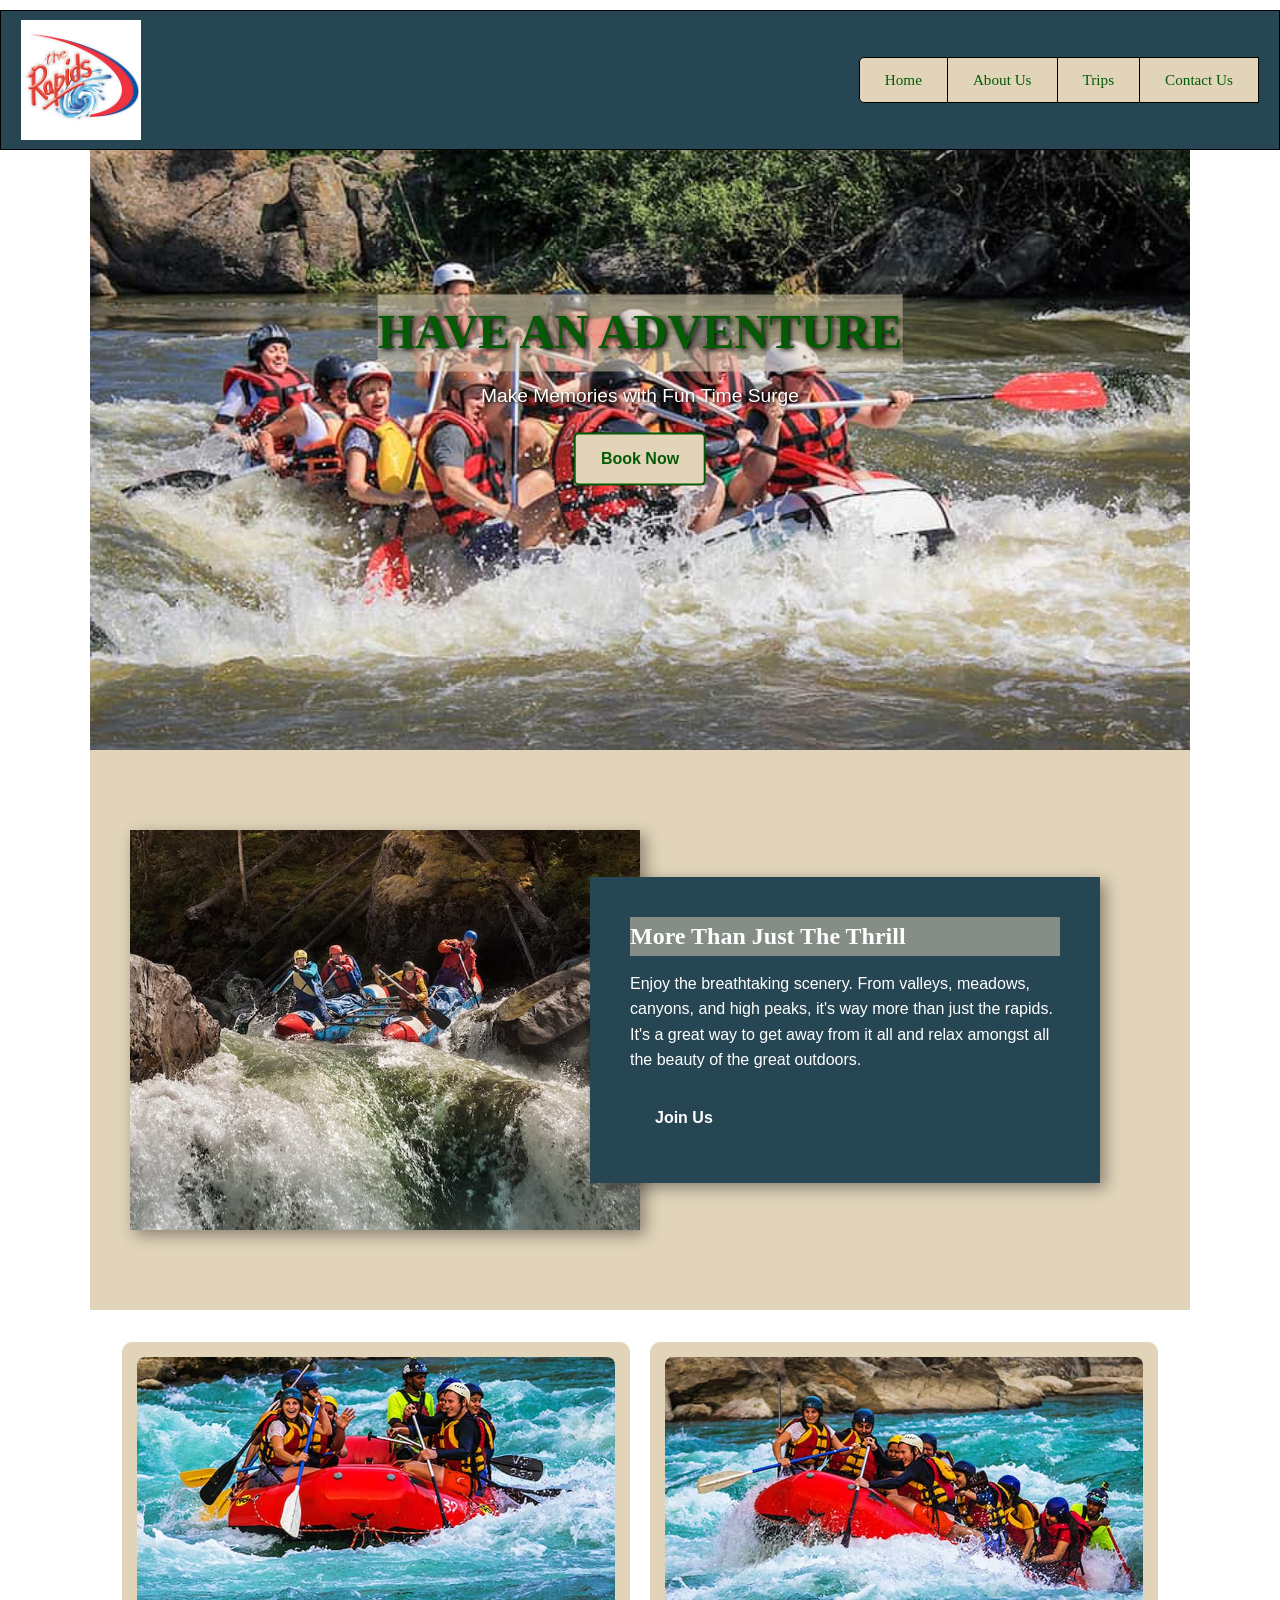
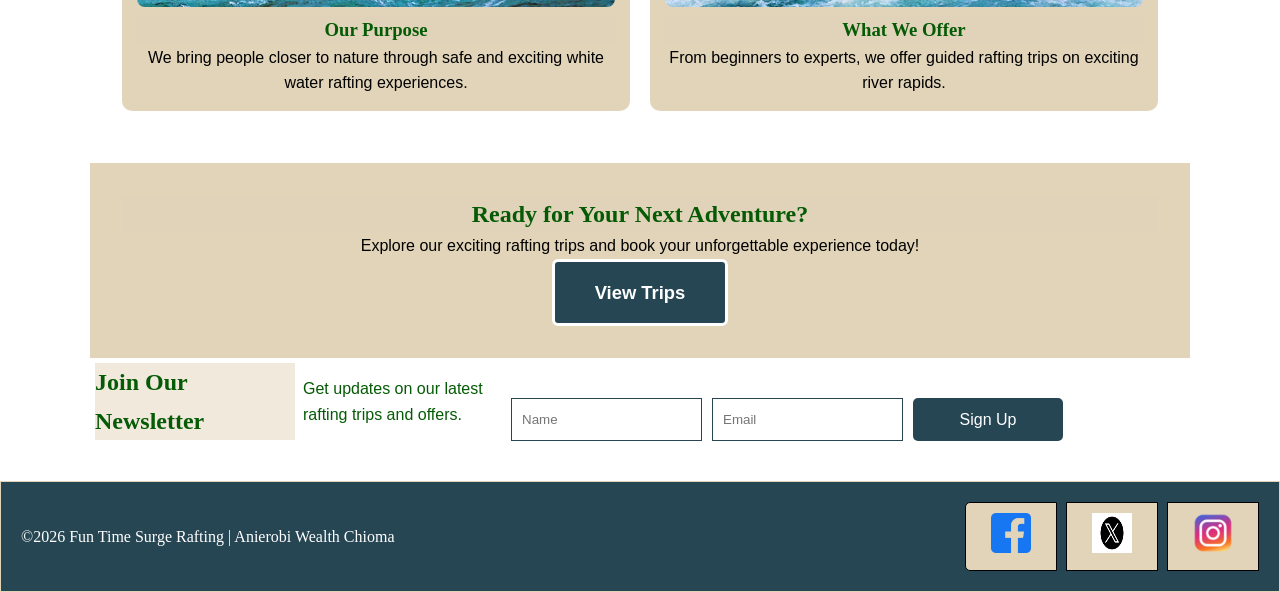
<file: wwr/index.html>
<!DOCTYPE html>
<html lang="en-US">
<head>
    <meta charset="UTF-8">
    <meta name="viewport" content="width=device-width, initial-scale=1.0">
    <title>Home | Fun Time Surge Rafting</title>
    <meta name="description" content="Experience thrilling white water rafting adventures with Fun Time Surge Rafting. Book family trips, rapids, and scenic river tours today.">
    <meta name="author" content="Anierobi Wealth Chioma">
    <link rel="stylesheet" href="styles/rafting.css">
</head>

<body>
    <header>
        <img src="images/logo.jpg" alt="Fun Time Surge Rafting Logo">
        <nav>
            <a href="index.html">Home</a>
            <a href="about.html">About Us</a>
            <a href="trips.html">Trips</a>
            <a href="contact.html">Contact Us</a>
        </nav>
    </header>

    <main>
        <section class="hero-home">
        <img src="images/hero.jpg" alt="White Water Rafting Adventure">
        <div class="hero-text">
            <h1>HAVE AN ADVENTURE</h1>
            <p>Make Memories with Fun Time Surge</p>
            <a href="trips.html" class="btn">Book Now</a>
        </div>
        </section>

        <section class="mountains">
            <img src="images/mountains.jpg" alt="Scenic mountains">
            <div class="msg-box">
                <h2>More Than Just The Thrill</h2>
                <p>Enjoy the breathtaking scenery. From valleys, meadows, canyons, and high peaks, it's way more than just the rapids. It's a great way to get away from it all and relax amongst all the beauty of the great outdoors.</p>
                <a href="trips.html" class="btn btn-light">Join Us</a>
            </div>
        </section>

        <section class="home-grid">

            <div class="grid-item">
                <img src="images/rafting1.jpg" alt="Rafting Adventure 1">
                <h3>Our Purpose</h3>
                <p>
                    We bring people closer to nature through safe and exciting white water rafting experiences.
                </p>
            </div>

            <div class="grid-item">
                <img src="images/rafting2.jpg" alt="Rafting Adventure 2">
                <h3>What We Offer</h3>
                <p>
                    From beginners to experts, we offer guided rafting trips on exciting river rapids.
                </p>
            </div>

        </section>

        <section class="cta">
            <h2>Ready for Your Next Adventure?</h2>
            <p>Explore our exciting rafting trips and book your unforgettable experience today!</p>

            <a href="trips.html" class="cta-button">View Trips</a>
        </section>

        <section class="newsletter">
            <h2>Join Our Newsletter</h2>
        <p>Get updates on our latest rafting trips and offers.</p>
        <form>
            <input type="text" name="name" placeholder="Name" required>
            <input type="email" name="email" placeholder="Email" required>
            <button type="submit">Sign Up</button>
        </form>
        </section>
    </main>

    <footer>
        <p> ©2026 Fun Time Surge Rafting | Anierobi Wealth Chioma</p>
    <nav class="socialmedia">
      <a href="https://www.facebook.com/">
        <img src="images/facebook.png" alt="Facebook Icon" width="30">
      </a>
      <a href="https://www.twitter.com/">
        <img src="images/twitter.png" alt="Twitter Icon" width="30">
      </a>
      <a href="https://www.instagram.com/">
        <img src="images/instagram.png" alt="Instagram Icon" width="30">
      </a>
    </nav>

    </footer>

</body>
</html>
</file>
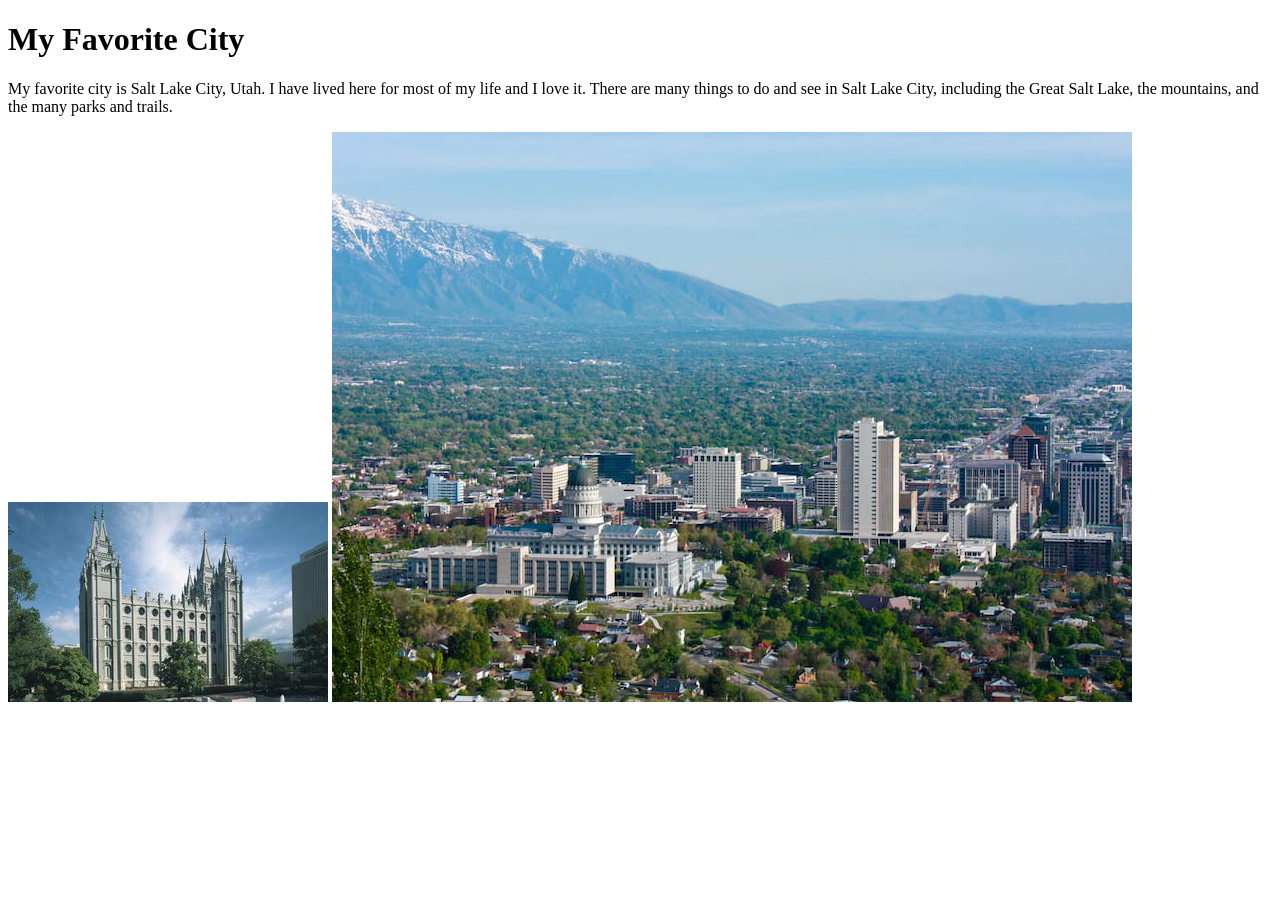
<file: week01/favorite-city.html>
<!DOCTYPE html>
<html lang="en">
<head>
    <meta charset="UTF-8">
    <meta name="viewport" content="width=device-width, initial-scale=1.0">
    <title>My Favorite City - Anierobi Wealth</title>
</head>
<body>
    <h1>My Favorite City</h1>
    <p>My favorite city is Salt Lake City, Utah. I have lived here for most of my life and I love it. There are many things to do and see in Salt Lake City, including the Great Salt Lake, the mountains, and the many parks and trails.</p>
    <img src="../images/salt-lake-temple.jpg" alt="The Salt Lake Temple."> 
    <img src="../week01/images/Salt-Lake-City-Utah2.jpg" alt ="A view of downtown Salt Lake City.">

</body>
</html>
</file>
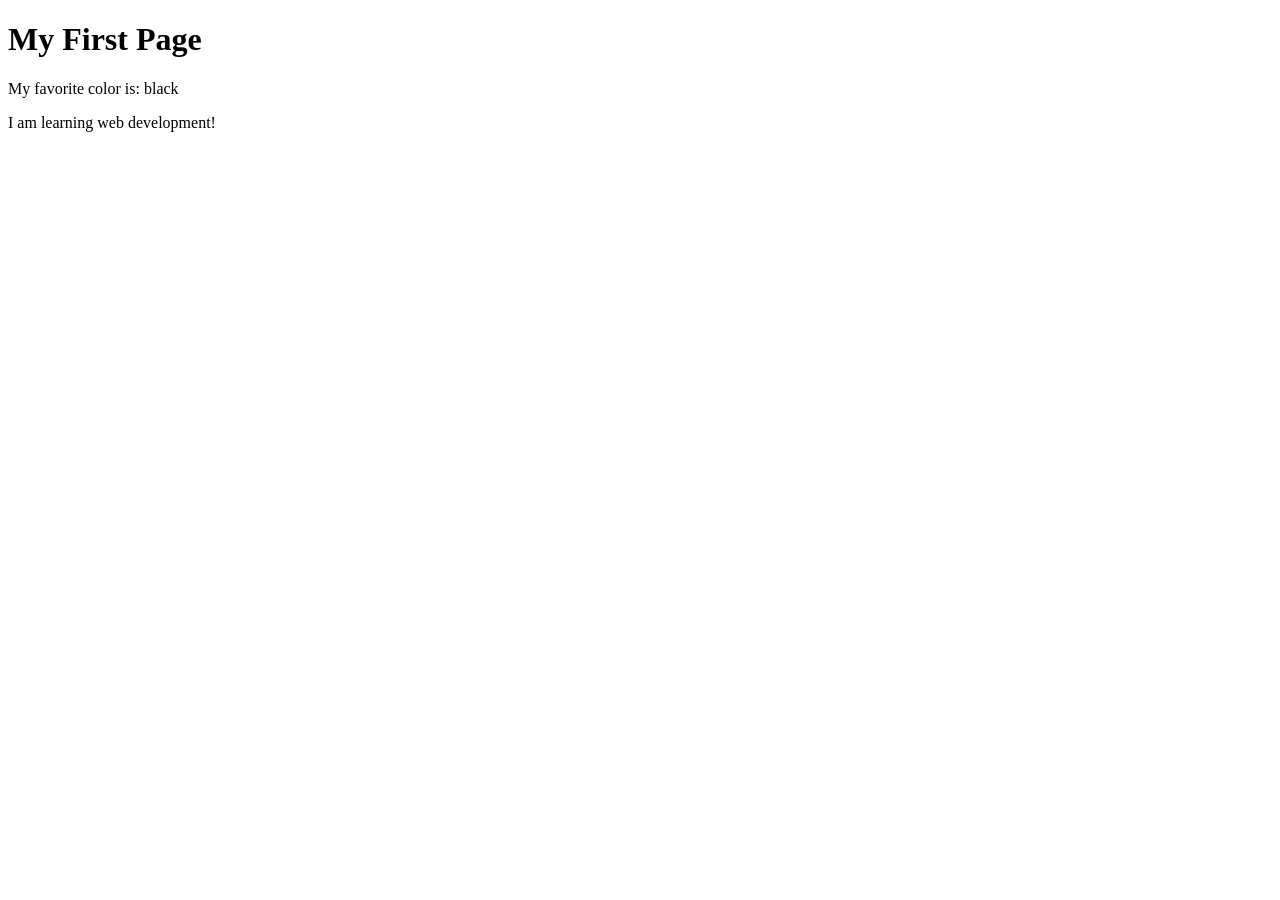
<file: week01/first-page.html>
<!DOCTYPE html>
<html lang="en">

<head>
    <meta charset="UTF-8">
    <meta name="viewport" content="width=device-width, initial-scale=1.0">
    <title>My First Page</title>
</head>

<body>
    <h1>My First Page</h1>
    <p>My favorite color is: black</p>
    <p>I am learning web development!</p>
</body>

</html>
</file>
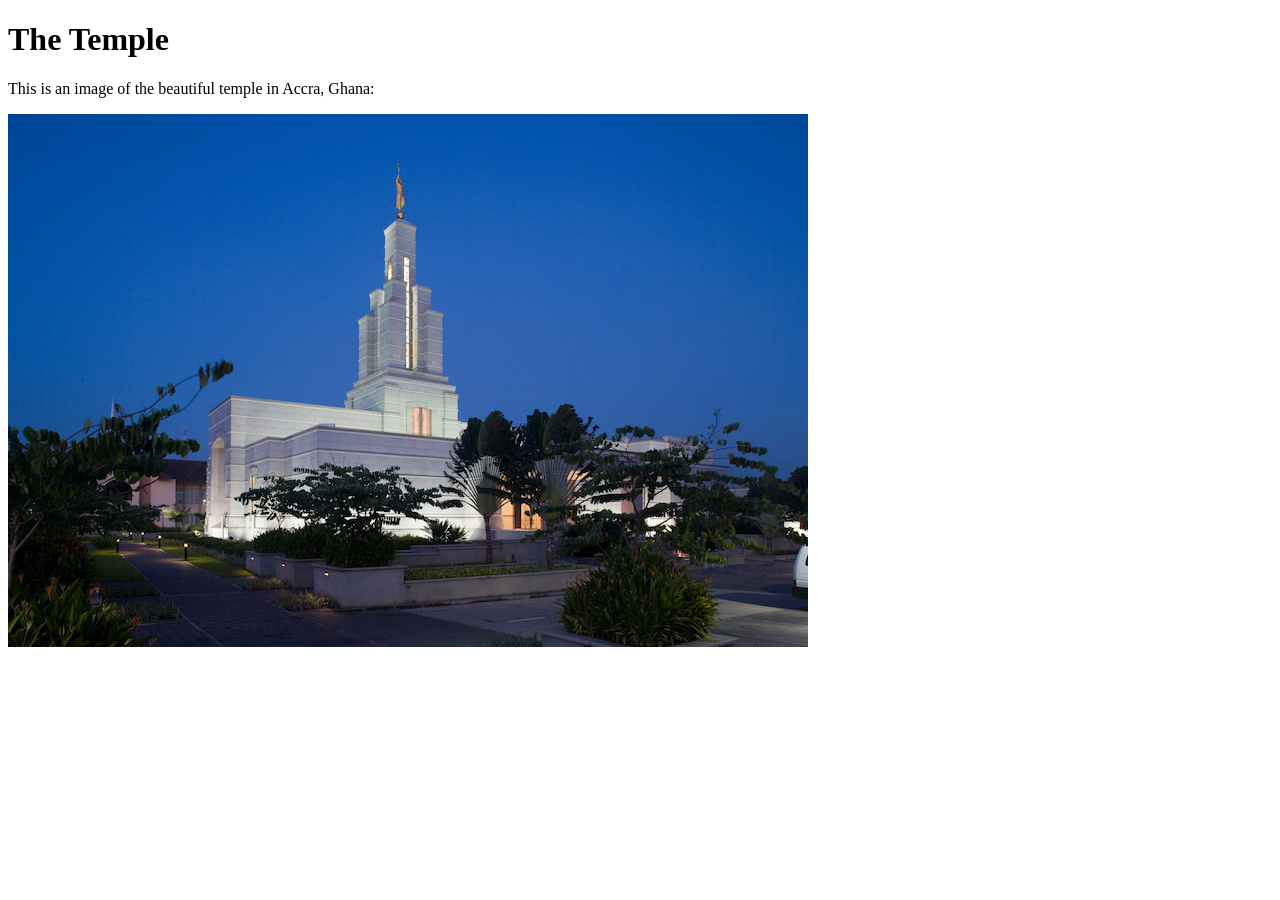
<file: week01/images-solution.html>
<!DOCTYPE html>
<html lang="en">

<head>
    <meta charset="UTF-8">
    <meta name="viewport" content="width=device-width, initial-scale=1.0">
    <title>Temple Image</title>
</head>

<body>
    <h1>The Temple</h1>
    <p>This is an image of the beautiful temple in Accra, Ghana:</p>
    <img src="images/temple-small.jpg" alt="THE ACCRA GHANA TEMPLE">

</body>

</html>
</file>
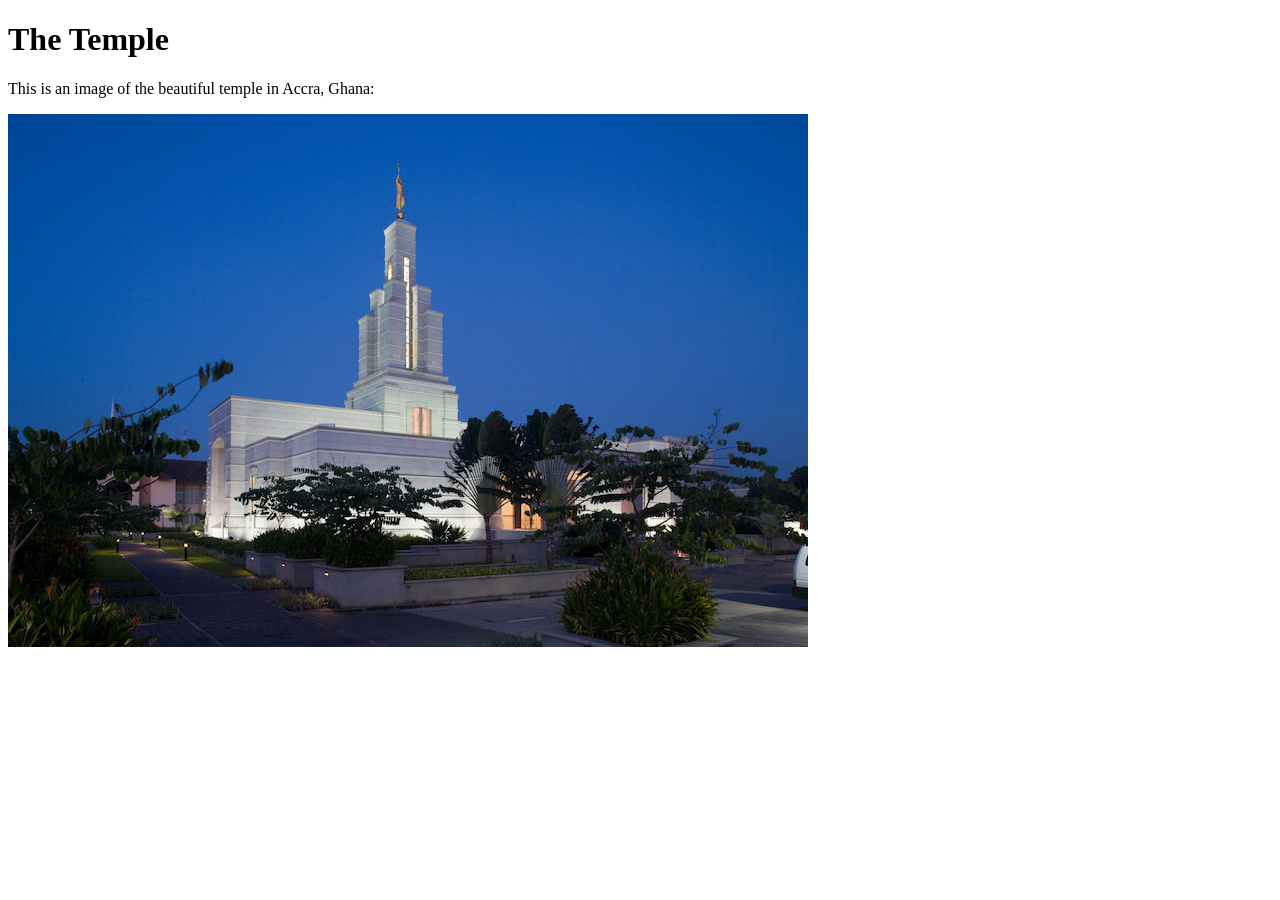
<file: week01/images.html>
<!DOCTYPE html>
<html lang="en">

<head>
    <meta charset="UTF-8">
    <meta name="viewport" content="width=device-width, initial-scale=1.0">
    <title>Temple Image</title>
</head>

<body>
    <h1>The Temple</h1>
    <p>This is an image of the beautiful temple in Accra, Ghana:</p>
    <img src="images/temple-small.jpg" alt="The Accra Ghana Temple">

</body>

</html>
</file>
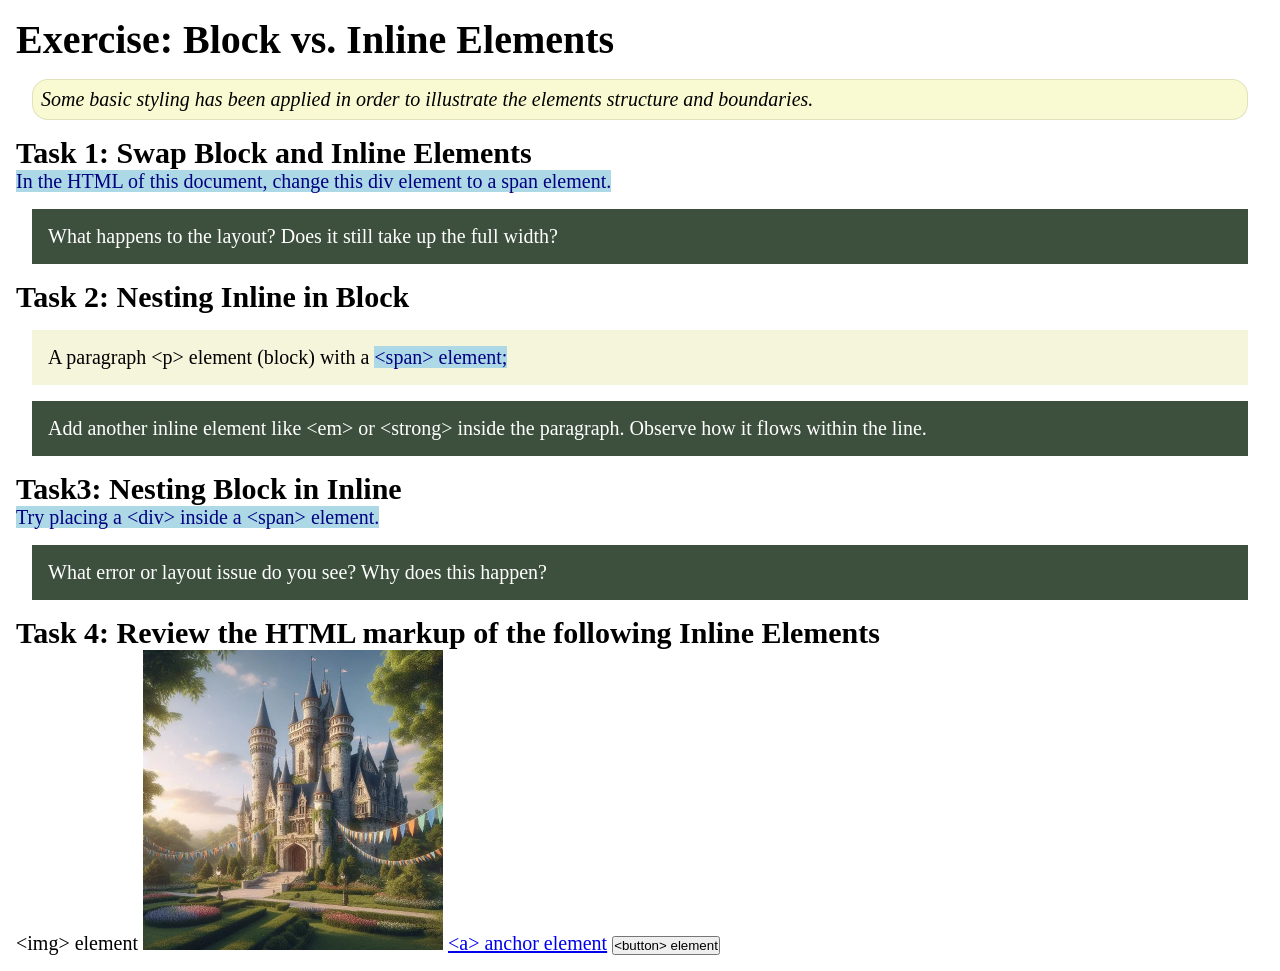
<file: week02/block-vs-inline.html>
<!DOCTYPE html>
<html lang="en">

<head>
    <link rel="stylesheet" href="styles/block-vs-inline.css">
    <meta charset="UTF-8">
    <meta name="viewport" content="width=device-width, initial-scale=1.0">
    <title>Exercise: Block vs. Inline Elements</title>
    <link rel="stylesheet" href="styles/block-vs-inline.css">
</head>

<body>
    <main>
        <h1>Exercise: Block vs. Inline Elements</h1>
        <p class="note">Some basic styling has been applied in order to illustrate the elements structure and
            boundaries.</p>

        <h2>Task 1: Swap Block and Inline Elements</h2>
        <span>In the HTML of this document, change this div element to a span element.</span>

        <p class="question">What happens to the layout? Does it still take up the full width?</p>

        <h2>Task 2: Nesting Inline in Block</h2>
        <p>A paragraph &lt;p&gt; element (block) with a <span>&lt;span&gt; element;</span></p>
        <p class="question">Add another inline element like &lt;em&gt; or &lt;strong&gt; inside the paragraph. Observe
            how it flows within the line.</p>

        <h2>Task3: Nesting Block in Inline</h2>
        <span>Try placing a &lt;div&gt; inside a &lt;span&gt; element.</span>
            <p class="question">What error or layout issue do you see? Why does this happen?</p>


            <h2>Task 4: Review the HTML markup of the following Inline Elements</h2>
        &lt;img&gt; element
        <img src="images/castle.webp" alt="placeholder image (images are inline)" width="300" height="300">
        <a href="https://churchofjesuschrist.org">&lt;a&gt; anchor element</a>
        <button type="button">&lt;button&gt; element</button>
    </main>
</body>

</html>
</file>
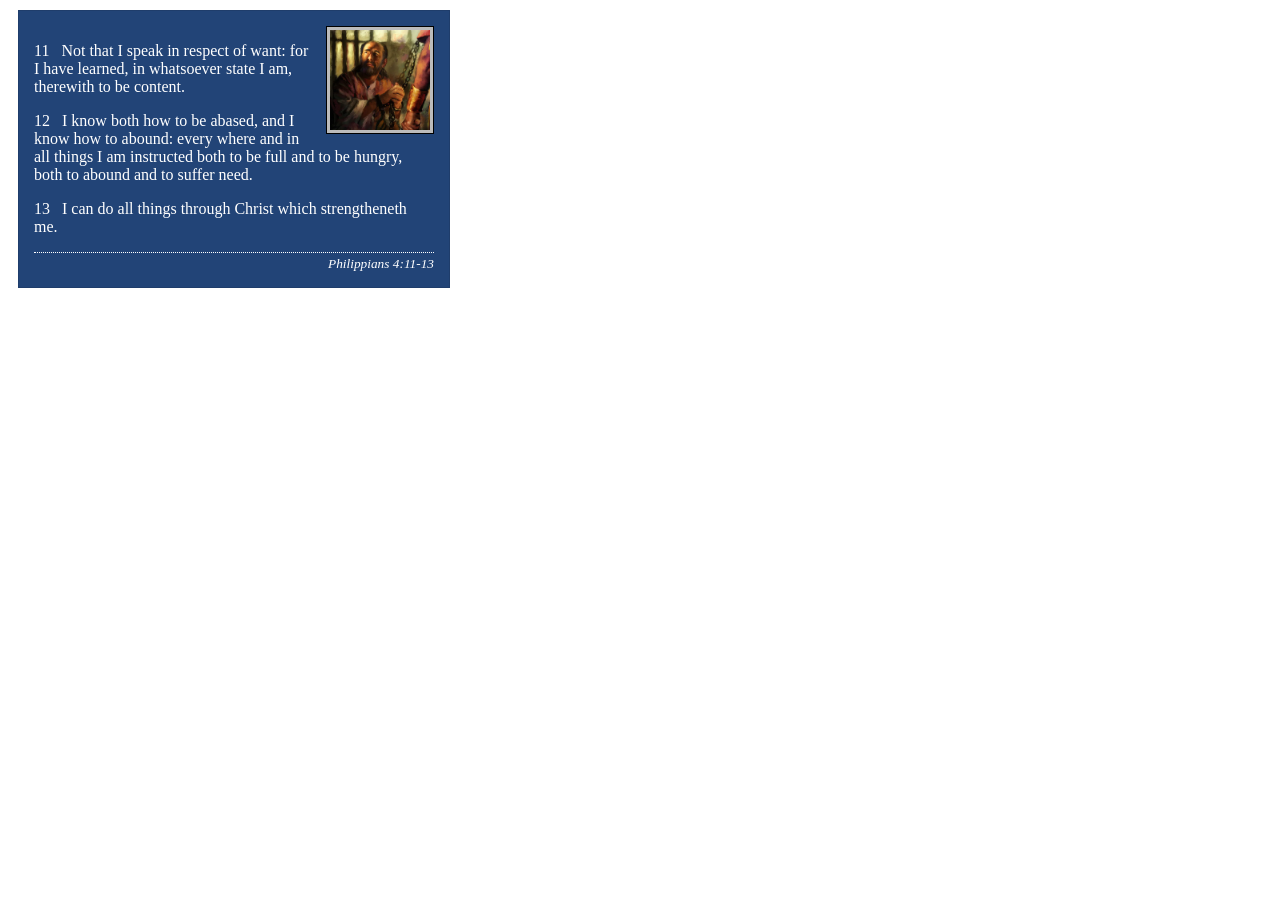
<file: week02/box-model-solution.html>
<!DOCTYPE html>
<html lang="en">
<head>
    <meta charset="UTF-8">
    <meta name="viewport" content="width=device-width, initial-scale=1.0">
    <title>Box Model Activity</title>
    <link rel="stylesheet" href="styles/box-model-solution.css">
</head>
<body>
    <main>
        <div class="callout">
            <img src="images/apostle-paul-imprisoned.webp" alt="Paul the Apostle - Imprisoned in Rome" width="200" height="200">
            <blockquote>
                <p>11 &nbsp; Not that I speak in respect of want: for I have learned, in whatsoever state I am, therewith to be content.</p>
                <p>12 &nbsp; I know both how to be abased, and I know how to abound: every where and in all things I am instructed both to be full and to be hungry, both to abound and to suffer need.</p>
                <p>13 &nbsp; I can do all things through Christ which strengtheneth me.</p>
            </blockquote>
            <cite>Philippians 4:11-13</cite>
        </div>
    </main>
</body>
</html>
</file>
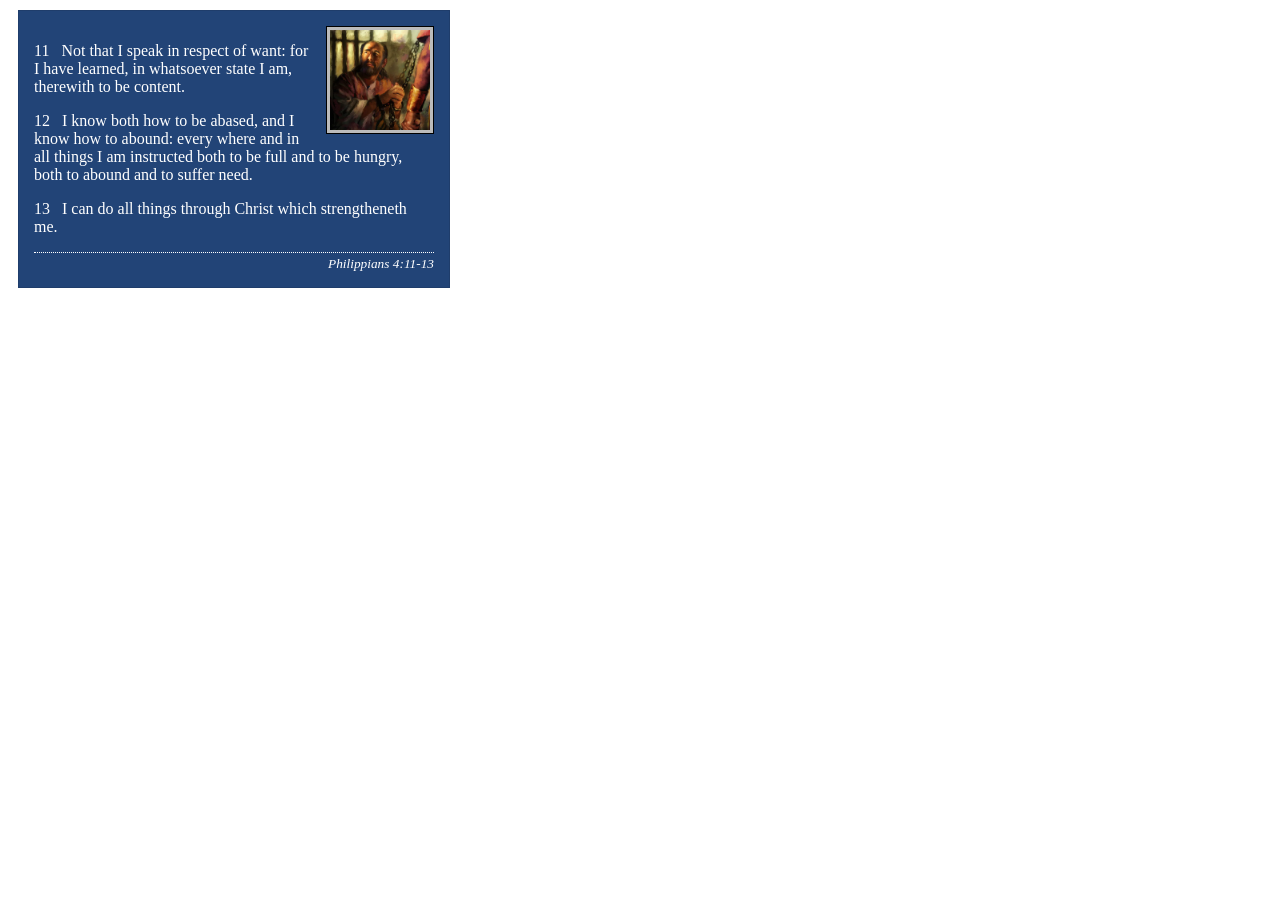
<file: week02/box-model.html>
<!DOCTYPE html>
<html lang="en">
<head>
    <link rel="stylesheet" href="styles/box-model.css">
    <meta charset="UTF-8">
    <meta name="viewport" content="width=device-width, initial-scale=1.0">
    <title>Box Model Activity</title>
</head>
<body>
    <main>
        <div class="callout">
            <img src="images/apostle-paul-imprisoned.webp" alt="Paul the Apostle - Imprisoned in Rome" width="200" height="200">
            <blockquote>
                <p>11 &nbsp; Not that I speak in respect of want: for I have learned, in whatsoever state I am, therewith to be content.</p>
                <p>12 &nbsp; I know both how to be abased, and I know how to abound: every where and in all things I am instructed both to be full and to be hungry, both to abound and to suffer need.</p>
                <p>13 &nbsp; I can do all things through Christ which strengtheneth me.</p>
            </blockquote>
            <cite>Philippians 4:11-13</cite>
        </div>
    </main>
</body>
</html>
</file>
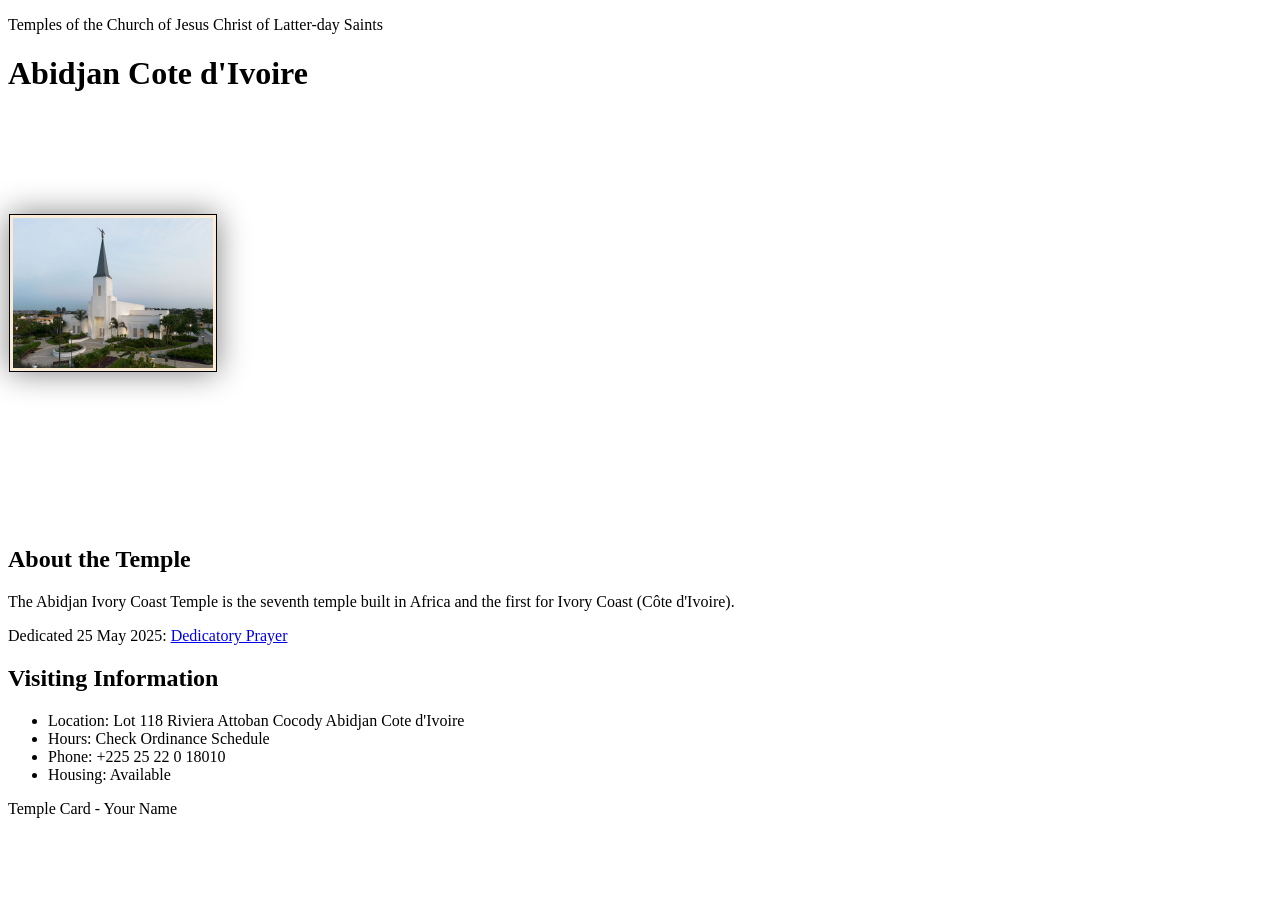
<file: week02/temple.html>
<!DOCTYPE html>
<html lang="en">

<head>
    <link rel="stylesheet" href="styles/temple.css">
    <meta charset="UTF-8">
    <meta name="viewport" content="width=device-width, initial-scale=1.0">
    <title>Anierobi Wealth Chioma</title>
</head>

<body>
    <header>
        <p>Temples of the Church of Jesus Christ of Latter-day Saints</p>
    </header>
    <main>
        <h1>Abidjan Cote d'Ivoire</h1>
        <picture>
            <img src="images/abidjan-ivory-coast.jpeg" alt="Abidjan Cote d'Ivoire Temple">
        </picture>
        <section>
            <h2>About the Temple</h2>
            <p>The Abidjan Ivory Coast Temple is the seventh temple built in Africa and the first for Ivory Coast (Côte
                d'Ivoire).</p>
            <p>Dedicated 25 May 2025: <a
                    href="https://www.churchofjesuschrist.org/temples/dedicatory-prayer/abidjan-ivory-coast-temple/2025-05-25?lang=eng"
                    target="_blank" rel="noopener noreferrer">Dedicatory Prayer</a></p>
        </section>
        <section>
            <h2>Visiting Information</h2>
            <ul>
                <li>Location: Lot 118 Riviera Attoban Cocody Abidjan Cote d'Ivoire</li>
                <li>Hours: Check Ordinance Schedule</li>
                <li>Phone: +225 25 22 0 18010</li>
                <li>Housing: Available</li>
            </ul>
        </section>
    </main>
    <footer>
        <p>Temple Card - Your Name</p>
    </footer>
</body>

</html>
</file>
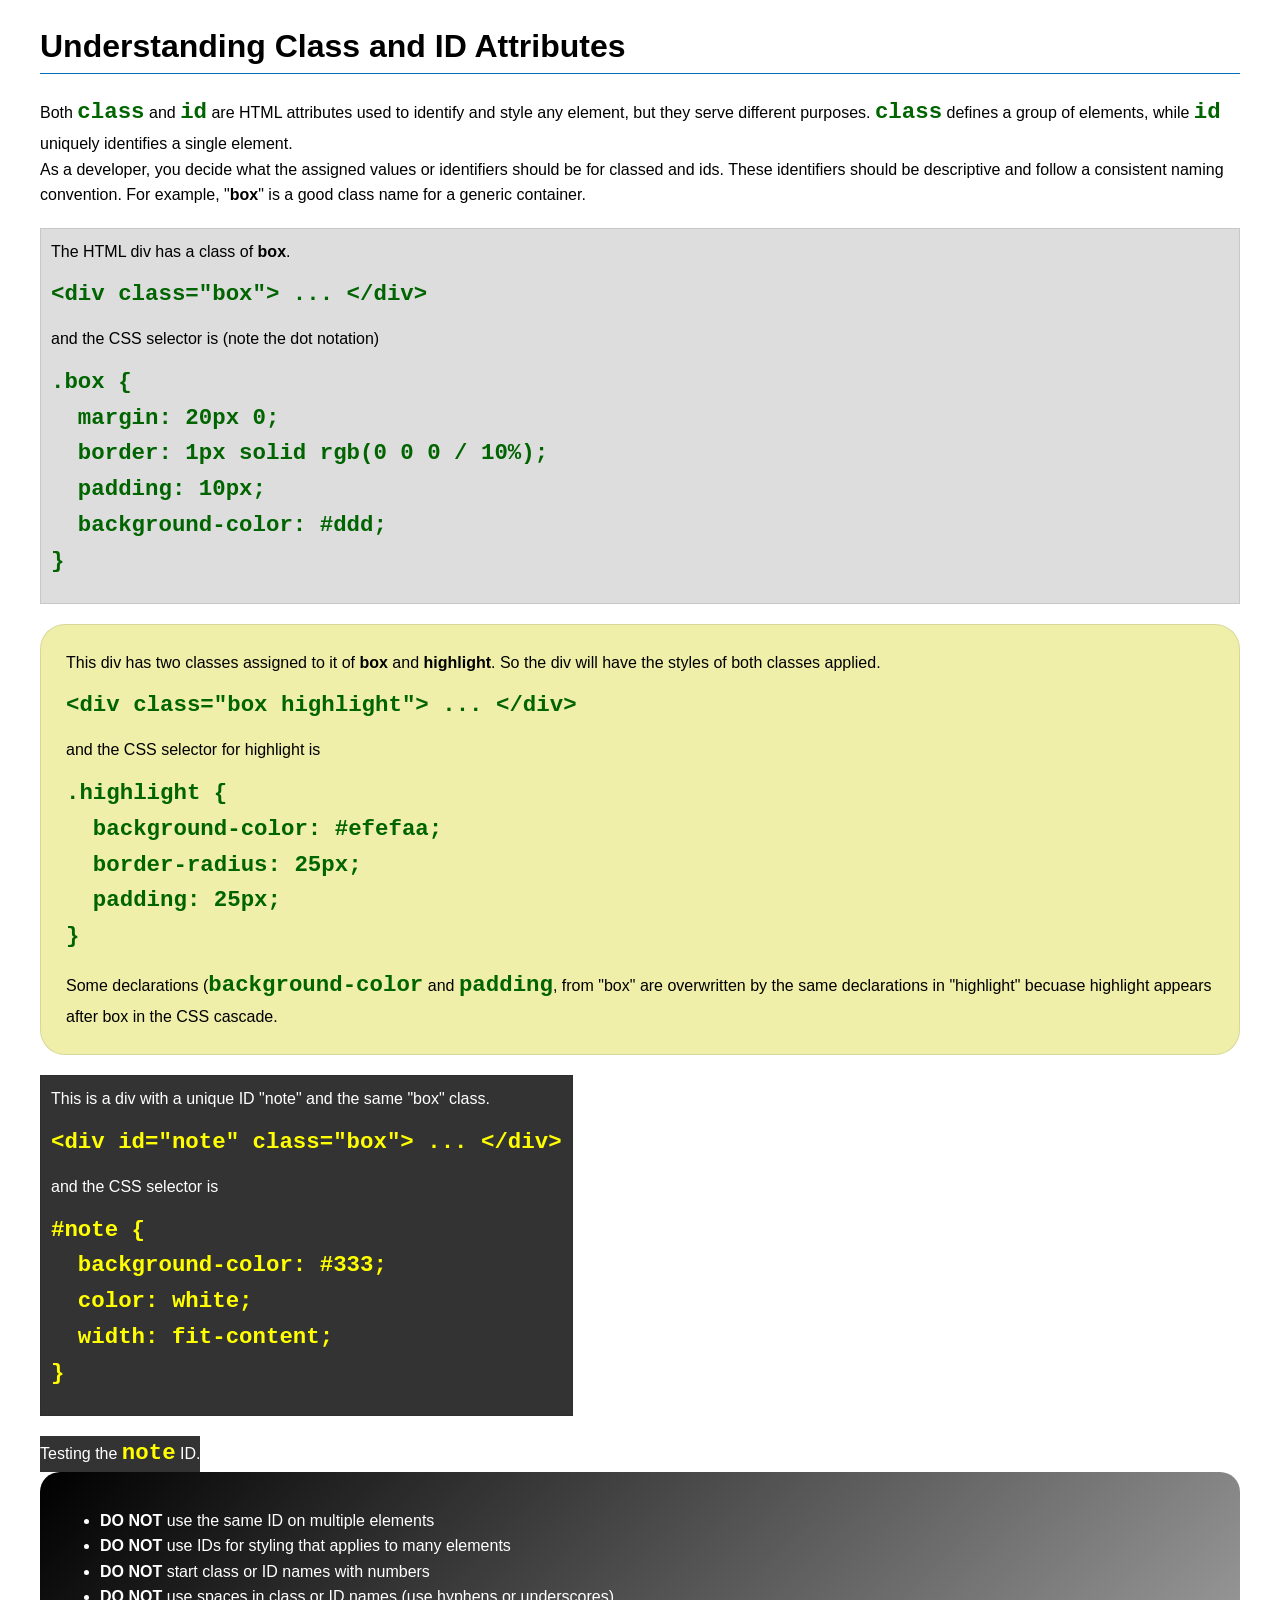
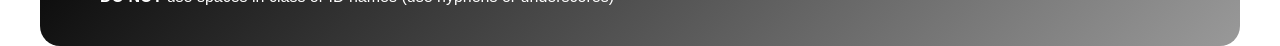
<file: week03/class-and-id.html>
<!DOCTYPE html>
<html lang="en">

<head>
    <meta charset="UTF-8">
    <meta name="viewport" content="width=device-width, initial-scale=1.0">
    <title>Class vs ID Attributes</title>
    <link rel="stylesheet" href="styles/class-and-id.css">
</head>

<body>
    <h1>Understanding Class and ID Attributes</h1>
    <p>Both <code>class</code> and <code>id</code> are HTML attributes used to identify and style any element, but they
        serve different purposes. <code>class</code> defines a group of elements, while <code>id</code> uniquely
        identifies a single element.</p>
    <p>As a developer, you decide what the assigned values or identifiers should be for classed and ids. These
        identifiers should be
        descriptive and follow a consistent naming convention. For example, "<strong>box</strong>" is a good class name
        for a generic container.</p>
    <div class="box">
        <p>The HTML div has a class of <strong>box</strong>.</p>
        <pre><code class="html">&lt;div class="box"&gt; ... &lt;/div&gt;</code></pre>
        and the CSS selector is (note the dot notation)
        <pre><code class="css">.box {
  margin: 20px 0;
  border: 1px solid rgb(0 0 0 / 10%);
  padding: 10px;
  background-color: #ddd; 
}</code></pre>
    </div>

    <div class="box highlight">
        <p>This div has two classes assigned to it of <strong>box</strong> and <strong>highlight</strong>. So the div
            will have the styles of both classes applied.</p>
        <pre><code class="html">&lt;div class="box highlight"&gt; ... &lt;/div&gt;</code></pre>
        and the CSS selector for highlight is
        <pre><code class="css">.highlight {
  background-color: #efefaa;
  border-radius: 25px;
  padding: 25px;
}</code></pre>
<p>Some declarations (<code>background-color</code> and <code>padding</code>, from "box" are overwritten by the same declarations in "highlight" becuase highlight appears after box in the CSS cascade.</p>
    </div>

    <div id="note" class="box">
        <p>This is a div with a unique ID "note" and the same "box" class.</p>
        <pre><code class="html">&lt;div id="note" class="box"&gt; ... &lt;/div&gt;</code></pre>
        and the CSS selector is
        <pre><code class="css">#note {
  background-color: #333;
  color: white;
  width: fit-content;
}</code></pre>
    </div>

    <div id="note">
        <p>Testing the <code>note</code> ID.</p>
    </div>

    <section id="best-practice">
        <ul>
            <li><strong>DO NOT</strong> use the same ID on multiple elements</li>
            <li><strong>DO NOT</strong> use IDs for styling that applies to many elements</li>
            <li><strong>DO NOT</strong> start class or ID names with numbers</li>
            <li><strong>DO NOT</strong> use spaces in class or ID names (use hyphens or underscores)</li>
        </ul>
    </section>




</body>

</html>
</file>
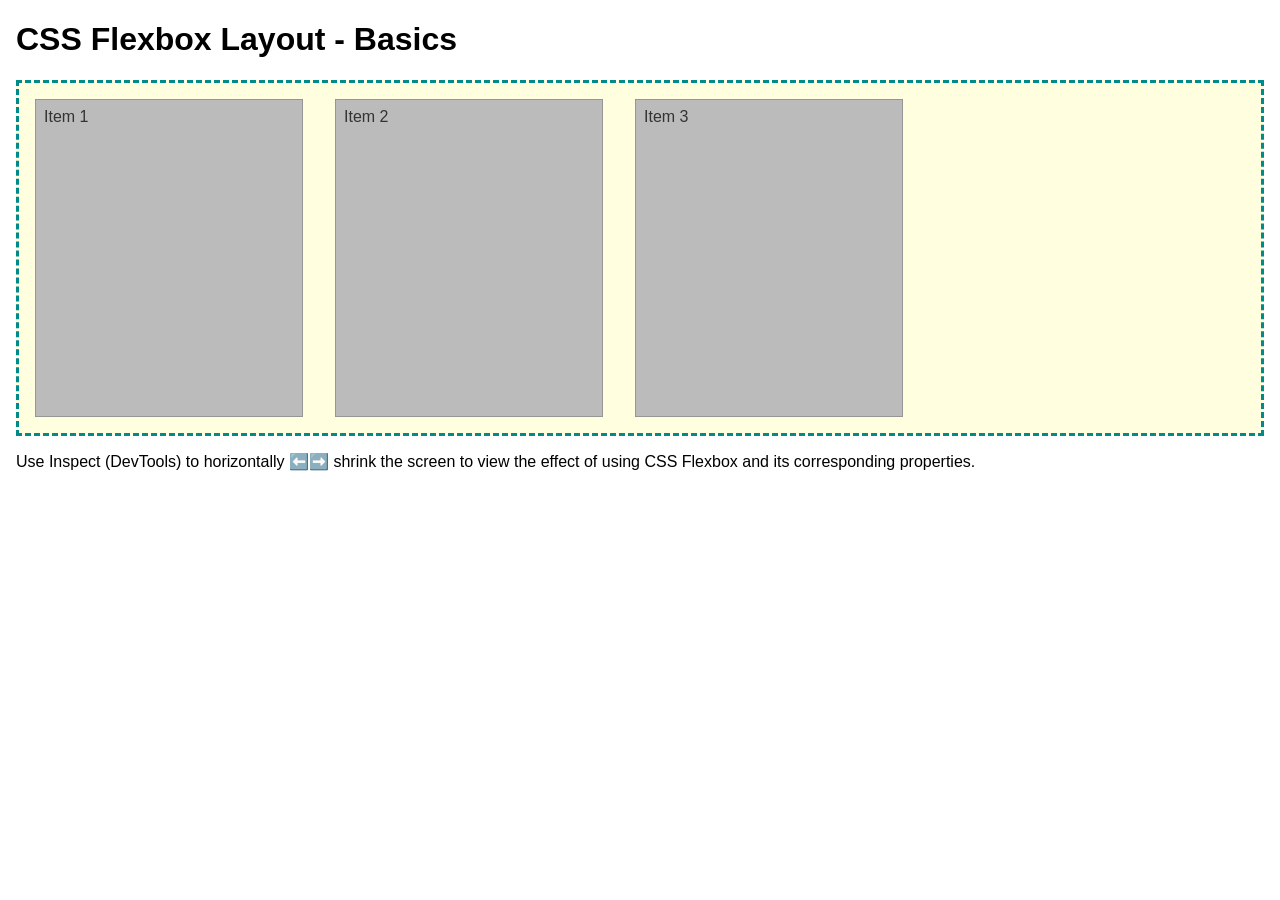
<file: week04/flexbox-layout.html>
<!DOCTYPE html>
<html lang="en">
<head>
    <meta charset="UTF-8">
    <meta name="viewport" content="width=device-width, initial-scale=1.0">
    <title>CSS Flexbox Layout - Basics</title>
    <link rel="stylesheet" href="styles/flexbox.css">
</head>
<body>
    <main>
        <h1>CSS Flexbox Layout - Basics</h1>
        <div class="flex-container">
            <div class="flex-item item1">Item 1</div>
            <div class="flex-item item2">Item 2</div>
            <div class="flex-item item3">Item 3</div>
        </div>
        <p>Use Inspect (DevTools) to horizontally ⬅️➡️ shrink the screen to view the effect of using CSS Flexbox and its corresponding properties.</p>
    </main>
</body>
</html>
</file>
<file: wwr/styles/rafting.css>
/* CSS VARIABLES */
:root {
    --primary-color: #055a05;
    --secondary-color: #e1d4b9;
    --accent1-color: #264653;
    --accent2-color: #b0330d;
    --body-font: Arial, Helvetica, sans-serif;
    --heading-font: "Times New Roman", Georgia, serif;
    --white: #ffffff;
    --black: #000;
}

/* GLOBAL RESET */
* {
    margin: 0;
    padding: 0;
    box-sizing: border-box;
}

body {
  font-family: var(--body-font);
  color: var(--black);
  line-height: 1.6;
}

h1, h2, h3 {
  font-family: var(--heading-font);
  color: var(--primary-color);
  background-color: #e1d4b980;
}

/* HOME PAGE HERO */
.hero-home {
    position: relative;
    height: 600px;
    overflow: hidden;
}

.hero-text {
    position: absolute;
    top: 40%;
    left: 50%;
    transform: translate(-50%, -50%);
    text-align: center;
    color: var(--white);
}

.hero-home img {
    width: 100%;
    height: 100%;
    object-fit: cover;
}

.hero-text h1 {
    
    font-size: 3rem;
    text-shadow: 2px 2px 5px var(--black);
    margin-bottom: 10px;
}
.hero-text p {
    font-size: 1.2rem;
    margin-bottom: 20px;
    text-shadow: 1px 1px 3px var(--black);
}

/* HEADER */
header {
    display: flex;
    justify-content: space-between;
    align-items: center;
    padding: 20px;
    background-color: var(--accent1-color);
    border: 1px solid var(--black);
    margin-top: 10px;
    color: var(--white);
    font-family: var(--heading-font);
    height: 140px;
}


header img {
    height: 120px;
    width: auto;
}



/* LOGO */
.logo {
    width: 120px;
    height: auto;
}

/* NAVIGATION */
nav {
    display: flex;
    justify-content: flex-end;
}

nav a {
    margin-left: -1px;
    text-decoration: none;
    color: var(--primary-color);
    padding: 10px 25px;
    border: 1px solid var(--black);
    background-color: var(--secondary-color);
    font-size: 0.95rem;
}

nav a:first-child {
    border-top-left-radius: 5px;
    border-bottom-left-radius: 5px;
}

nav a:hover {
    background-color: var(--accent1-color);
    color: var(--accent2-color);
}


/* 2. ABOUT HERO SECTION - title + article box + image */
.hero {
  position: relative;
  padding: 60px 60px;
  text-align: center;
}

.hero h1 {
  font-size: 2.5rem;
  margin-bottom: 30px;
  color: var(--white);
  text-shadow: 2px 2px 4px var(--black);
  position: absolute;
  top: 10%;
  left: 50%;
  transform: translate(-50%, -50%);
}

.hero article {
  position: relative;
  max-width: 900px;
  margin: 0 auto;
  border: 3px solid var(--accent2-color);
  transform: skew(-5deg);
  padding: 30px;
  background-color: var(--secondary-color);
  opacity: 0.95;
}

.hero article h2, 
.hero article p {
  transform: skew(5deg);
  text-align: left;
}

.hero article img {
  float: right;
  width: 150px;
  height: 100px;
  margin-left: 20px;
  border: 2px solid var(--primary-color);
}

/* Hero background image */
.hero > img {
  position: absolute;
  top: 0;
  left: 0;
  width: 100%;
  height: 100%;
  object-fit: cover;
  z-index: -1;
}
.btn {
    display: inline-block;
    padding: 12px 25px;
    background-color: var(--secondary-color);
    color: var(--primary-color);
    text-decoration: none;
    font-weight: bold;
    border-radius: 5px;
    border: 2px solid var(--primary-color);
}

.btn:hover {
    background-color: var(--primary-color);
    color: var(--white);
}

.btn-light {
    background-color: var(--accent1-color);
    color: var(--white);
    border: none;
}
/* OFFSET MOUNTAINS SECTION */
.mountains {
    background-color: var(--secondary-color);
    padding: 80px 40px;
    display: grid;
    grid-template-columns: 1fr 1fr;
    align-items: center;
    position: relative;
}

.mountains img {
    width: 100%;
    height: 400px;
    object-fit: cover;
    box-shadow: 5px 5px 15px rgba(0,0,0,0.4);
}

.msg-box {
    background-color: var(--accent1-color);
    color: var(--white);
    padding: 40px;
    position: relative;
    left: -50px;
    box-shadow: 5px 5px 15px rgba(0,0,0,0.4);
}

.msg-box h2 {
    color: var(--white);
    margin-bottom: 15px;
}

.msg-box p {
    margin-bottom: 20px;
    line-height: 1.6;
}


/* 3. HISTORY - 3 column grid */
.history {
  background-color: var(--secondary-color);
  padding: 60px 20px;
  text-align: center;
}

.history h2 {
  font-size: 2rem;
  margin-bottom: 30px;
}

.history-content {
  display: grid;
  grid-template-columns: 1fr 250px 1fr;
  gap: 30px;
  max-width: 1000px;
  margin: 0 auto;
  align-items: center;
  padding: 1px;
}

.history-content img {
  width: 250px;
  height: 250px;
  background-color: var(--primary-color);
  padding: 5px;
}

/* 4. ADVENTURE - 5 images grid */
.adventure {
  padding: 60px 40px;
  text-align: center;
}

.adventure h2 {
  font-size: 2rem;
  margin-bottom: 30px;
}

.adventure-gallery {
  display: grid;
  grid-template-columns: repeat(5, 1fr);
  gap: 20px;
  max-width: 1200px;
  margin: 0 auto;
}

.adventure-gallery figure {
  border: 2px solid var(--accent1-color);
  padding: 5px;
  background-color: var(--white);
}

.adventure-gallery img {
  width: 100%;
  height: 150px;
  object-fit: cover;
}

.adventure-gallery figcaption {
  margin-top: 8px;
  font-size: 0.9rem;
  color: var(--primary-color);
  font-weight: bold;
}

/* NEWSLETTER */
.newsletter h2 {
    margin-bottom: 1rem;
    color: var(--primary-color);
    width: 200px;
}
.newsletter p {
    margin-bottom: 1rem;
    color: var(--primary-color);
    width: 200px;
}

.newsletter form {
    display: flex;
    margin-top: 20px;
    gap: 10px;
    justify-content: center;
    position: static;
    transform: none;
    background: none;
}

.newsletter input {
    padding: 10px;
    border: 1px solid var(--accent1-color);
}

.newsletter button {
    background-color: var(--accent2-color);
    max-width: 150px;
}

.cta {
    text-align: center;
    padding: 2rem;
    background-color: var(--secondary-color);
    margin-top: 20px;
}
.cta img {
    width: 80px;
    height: 80px;
    margin-bottom: 15px;
}
.cta-button {
    display: inline-block;
    padding: 16px 40px;
    background-color: var(--accent1-color);
    color: var(--white);
    text-decoration: none;
    font-size: 1.15rem;
    font-weight: bold;
    border-radius: 6px;
    border: 3px solid var(--white);
    transition: all 0.3s ease;
}

.cta-button:hover {
    background-color: var(--accent2-color);
}

/* HOME GRID */
.home-grid {
    display: grid;
    grid-template-columns: repeat(auto-fit, minmax(300px, 1fr));
    gap: 20px;
    padding: 2rem;
}

.grid-item {
    text-align: center;
    background-color: var(--secondary-color);
    padding: 15px;
    border-radius: 10px;
}

.grid-item img {
    width: 100%;
    height: 250px;
    object-fit: cover;
    border-radius: 8px;
}

/* TRIPS HERO */
.trips-hero {
    text-align: center;
    padding: 120px 20px;
    position: relative;
    color: var(--white);
}
.trips-hero h1 {
    font-family: var(--heading-font);
    font-size: 3.2rem;
    color: var(--white);
    margin-bottom: 20px;
    text-shadow: 3px 3px 6px var(--black);
}

.trips-hero p {
    font-size: 1.25rem;
    max-width: 750px;
    margin: 0 auto 35px;
    line-height: 1.7;
}

.trips-hero .cta-button:hover {
    background-color: var(--secondary-color);
    color: var(--primary-color);
    border-color: var(--primary-color);
    transform: scale(1.05);
}

/* TRIPS GRID */
.trip-grid {
    display: grid;
    grid-template-columns: repeat(3, 1fr);
    gap: 40px;
    padding: 80px 40px;
    max-width: 1250px;
    margin: 0 auto;
}

.trip-card {
    border: 4px solid var(--secondary-color);
    border-radius: 12px;
    overflow: hidden;
    background-color:var(--white);
    box-shadow: 5px 5px 18px rgba(0,0,0,0.18);
    transition: transform 0.4s ease, box-shadow 0.4s ease;
}
.trip-card:hover {
    transform: translateY(-10px);
    box-shadow: 8px 8px 25px rgba(0,0,0,0.28);
}
.trip-card img {
    width: 100%;
    height: 220px;
    object-fit: cover;
     border-bottom: 5px solid var(--primary-color);
}

/* TRIP CONTENT */
.trip-content {
    padding: 28px;
}

.trip-content h2 {
    font-family: var(--heading-font);
    color: var(--primary-color);
    font-size: 1.7rem;
    margin-bottom: 14px;
}
.trip-content p:nth-of-type(1) {
    margin-bottom: 18px;
    line-height: 1.65;
}

/* TRIP TABLE */
.trip-table-section {
    padding: 80px 40px;
    background-color: var(--secondary-color);
}
.trip-content p:nth-of-type(2) {
    color: var(--accent1-color);
    font-weight: bold;
    line-height: 2;
    border-top: 2px dashed var(--secondary-color);
    padding-top: 14px;
    font-size: 0.95rem;
}
.trip-table-section h2 {
    font-family: var(--heading-font);
    text-align: center;
    color: var(--primary-color);
    font-size: 2.4rem;
    margin-bottom: 40px;
}

.trip-table-section table {
    width: 100%;
    max-width: 1000px;
    margin: 0 auto;
    border-collapse: collapse;
    background-color: var(--white);
    box-shadow: 4px 4px 15px rgba(0,0,0,0.12);
}

.trip-table-section th,
.trip-table-section td {
    border: 2px solid var(--accent1-color);
    padding: 18px;
    text-align: center;
}

.trip-table-section th {
    background-color: var(--primary-color);
    color: var(--white);
    font-family: var(--heading-font);
    font-size: 1.15rem;
    text-transform: uppercase;
    letter-spacing: 1px;
}

.trip-table-section tr:nth-child(even) {
    background-color: var(--white);
}

.trip-table-section tr:hover {
    background-color: var(--secondary-color);
    transition: background-color 0.2s;
}
/* RESPONSIVE */
@media (max-width: 950px) {
    .trip-grid {
        grid-template-columns: 1fr;
        gap: 30px;
        padding: 60px 20px;
    }
    
    .trips-hero h1 {
        font-size: 2.4rem;
    }
    
    .trips-hero {
        padding: 80px 20px;
    }
}

@media (max-width: 700px) {
    .trip-table-section {
        padding: 60px 10px;
        overflow-x: auto;
    }
    
    .trip-table-section table {
        min-width: 600px;
    }
}

/* PAGE TITLE */
.page-title {
   position: absolute;
    width: 1px;
    height: 1px;
    padding: 0;
    margin: -1px;
    overflow: hidden;
    clip: rect(0, 0, 0, 0);
    white-space: nowrap;
    border: 0;
}
/* CONTACT PAGE */
.contact-heading {
    text-align: center;
    margin: 2rem 0;
}

.contact-heading p {
    margin: 0.25rem;
    font-weight: bold;
}

.contact-container {
    display: grid;
    grid-template-columns: 1fr 1fr;
    gap: 2rem;
    margin: 2rem;
    align-items: start;
}

/* MAP */
.map-container iframe {
    width: 400px;
    height: 380px;
    border: 0;
}

/* FORM */
.form-container form {
    display: flex;
    flex-direction: column;
    gap: 1rem;
    width: 400px;
}

/* FORM GROUP */
.form-group {
    display: grid;
    grid-template-columns: 80px 1fr;
    align-items: center;
    gap: 10px;
}

.form-group label {
    font-weight: bold;
}

.form-group input,
.form-group textarea {
    padding: 0.6rem;
    border: 1px solid #999;
    border-radius: 4px;
    width: 250px;
}

/* MESSAGE PURPOSE */
.purpose-row {
    display: grid;
    grid-template-columns: 80px 1fr;
    align-items: start;
    gap: 20px;
    margin-bottom: 0.5rem;
}


.purpose-row label {
    display: block;
    margin-bottom: 3px;
}

/* FIELDSET (GLOBAL CLEANED) */
fieldset {
    border: none;
    padding: 10px;
    width: 400px;
    display: grid;
}

fieldset legend {
    font-weight: bold;
    margin-bottom: 0.5rem;
    position: relative;
    top: 20px;
    left: -30px;
    padding: 10px;
}

fieldset label {
    display: block;
    margin-bottom: 0.5rem;
}

/* MAIN */
main {
    max-width: 1100px;
    margin: 0 auto;
}

/* MESSAGE SECTION */
.message-section {
    display: block;
    flex-direction: column;
    gap: 10px;
    align-items: start;
    margin-top: 15px;
}

.message-title {
    font-weight: bold;
    color: var(--accent1-color);
    text-transform: uppercase;
}

.message-section textarea {
    width: 800px;
    height: 250px;
    padding: 12px;
    border: 1px solid #ccc;
    border-radius: 4px;
    resize: vertical;
    box-sizing: border-box;
}

/* NEWSLETTER */
.newsletter {
    display: flex;
    align-items: center;
    gap: 0.5rem;
    padding: 5px;
}

/* BUTTON */
button[type="submit"] {
    padding: 0.8rem;
    font-size: 1rem;
    border: none;
    background-color: var(--accent1-color);
    color: white;
    border-radius: 5px;
    cursor: pointer;
    width: 340px;
}

button[type="submit"]:hover {
    opacity: 0.9;
}

/* EMPLOYEES */
.employees {
    border: 1px solid #999;
    margin: 2rem;
    padding: 1rem;
}

.employees h3 {
    text-align: center;
    margin-bottom: 1.5rem;
}

.employee-cards {
    display: flex;
    justify-content: space-evenly;
    flex-wrap: wrap;
    gap: 1rem;
}

.employee-cards figure {
    text-align: center;
}

.employee-cards img {
    width: 150px;
    height: 150px;
    object-fit: cover;
}

.employee-cards figcaption {
    margin-top: 0.5rem;
    font-size: 0.9rem;
}


/* FOOTER */
footer {
    display: flex;
    justify-content: space-between;
    align-items: center;
    padding: 20px;
    background-color: var(--accent1-color);
    border: 1px solid var(--secondary-color);
    margin-top: 20px;
    color: var(--white);
    font-family: var(--heading-font);
}

.socialmedia {
    display: flex;
    gap: 10px;
}

.socialmedia img {
    width: 40px;
    height: 40px;
}

/* RESPONSIVE */
@media (max-width: 768px) {
    .contact-container {
        grid-template-columns: 1fr;
    }

    .form-group {
        grid-template-columns: 1fr;
    }
}
</file>
<file: week02/styles/block-vs-inline.css>
* {
    margin: 0;
    padding: 0;
}

body {
    font-size: 20px;
    margin: 1rem;
}

p,
div {
    background-color: beige;
    margin: 1rem;
    padding: 1rem;
}

span {
    color: navy;
    background-color: lightblue;
}

code {
    margin: 0;
    padding: 0;
    color: green;
    font-size: 1.2rem;
}

.note {
    font-style: italic;
    background-color: lightgoldenrodyellow;
    border-radius: 1rem;
    border: 1px solid rgb(0 0 0 / 10%);
    margin: 1rem;
    padding: .5rem;
}

.question {
    background-color: #3d503d;
    color: #fff;
}
</file>
<file: week02/styles/box-model-solution.css>
.callout {
    max-width: 400px;
    margin: 10px;
    border: 1px solid rgba(0, 0, 0, .1);
    padding: 15px;
    background-color: #247;
    color: #fff;
}

.callout img {
    float: right;
    margin: 0 0 10px 15px;
    border: 1px solid #000;
    padding: 3px;
    background-color: #bbb;
    width: 100px;
    height: auto;

}

blockquote {
    margin: 0;
}

cite {
    display: block;
    border-top: 1px dotted #fff;
    padding-top: 3px;
    text-align: right;
    font-size: smaller;
}
</file>
<file: week02/styles/box-model.css>
.callout {
	background-color: #247;
    max-width: 400px;
    padding: 15px;
    color: #fff;
    border: 1px solid rgba(0, 0, 0, .1);
    margin: 10px;
}

.callout img {
    width:100px;
    height:auto;
    border: 1px solid #000;
    padding: 3px;
	float: right;
    margin: 0 0 10px 15px;
    background-color: #bbb;
}

blockquote {
	margin: 0;
}

cite {
	border-top:1px dotted #fff;
    padding-top: 3px;
    display: block;
    text-align:right;
    font-size: smaller;
}
</file>
<file: week02/styles/temple.css>
img {
    width: 200px;
    height:auto;
    background-color:antiquewhite;
    padding:3px;
    margin: 100px 100px 150px 1px;
    float: middle;
    border: 1px solid #000;
    box-shadow: 0 0 30px gray;

}
blockquote{
    margin: 0px;
}
cite {
	border-top:1px dotted #fff;
    padding-top: 3px;
    display: block;
    text-align:right;
    font-size: smaller;
}
.callout {
	background-color: #247;
    max-width: 400px;
    padding: 15px;
    color: #fff;
    border: 1px solid rgba(0, 0, 0, .1);
    margin: 10px;
}
</file>
<file: week03/styles/class-and-id.css>
body {
    font-family: Arial, sans-serif;
    line-height: 1.6;
    margin: 0;
    padding: 0 40px;
}

h1 {
    border-bottom: 1px solid rgb(0 110 182);
    padding-bottom: 0;
}



p {
    margin: 0;
}

code {
    color: darkgreen;
    font-weight: 700;
    font-size: 1.4rem;
}

/* Class examples - can be reused */

.box {
    margin: 20px 0;
    border: 1px solid rgb(0 0 0 / 10%);
    padding: 10px;
    background-color: #ddd; /* this is shorthand for #dddddd */
}

.highlight {
    background-color: #efefaa;
    border-radius: 25px;
    padding: 25px;
}

/* ID examples - should be unique */

#note {
    background-color: #333;
    color: white;
    width: fit-content;
}

#note code {
    color: yellow;
}

#best-practice {
    background: linear-gradient(135deg, #000 0%, #999 100%);
    color: white;
    border-radius: 20px;
    padding: 20px
}
</file>
<file: week04/styles/flexbox.css>
body {
    font-family: Helvetica, Arial, sans-serif;
    margin: 1rem;
}

.flex-container {
    border: 3px dashed darkcyan;
    background-color: lightyellow;
    display: flex;
    flex-wrap: wrap;
}

.flex-item {
    width: 250px;
    margin: 1rem;
    border: 1px solid rgb(0 0 0 / 20%);
    padding: 0.5rem;
    background-color: #bbb;
    color: #333;
}

.item1 {
    min-height: 100px;
}

.item2 {
    min-height: 200px;
}

.item3 {
    min-height: 300px;
}
</file>
